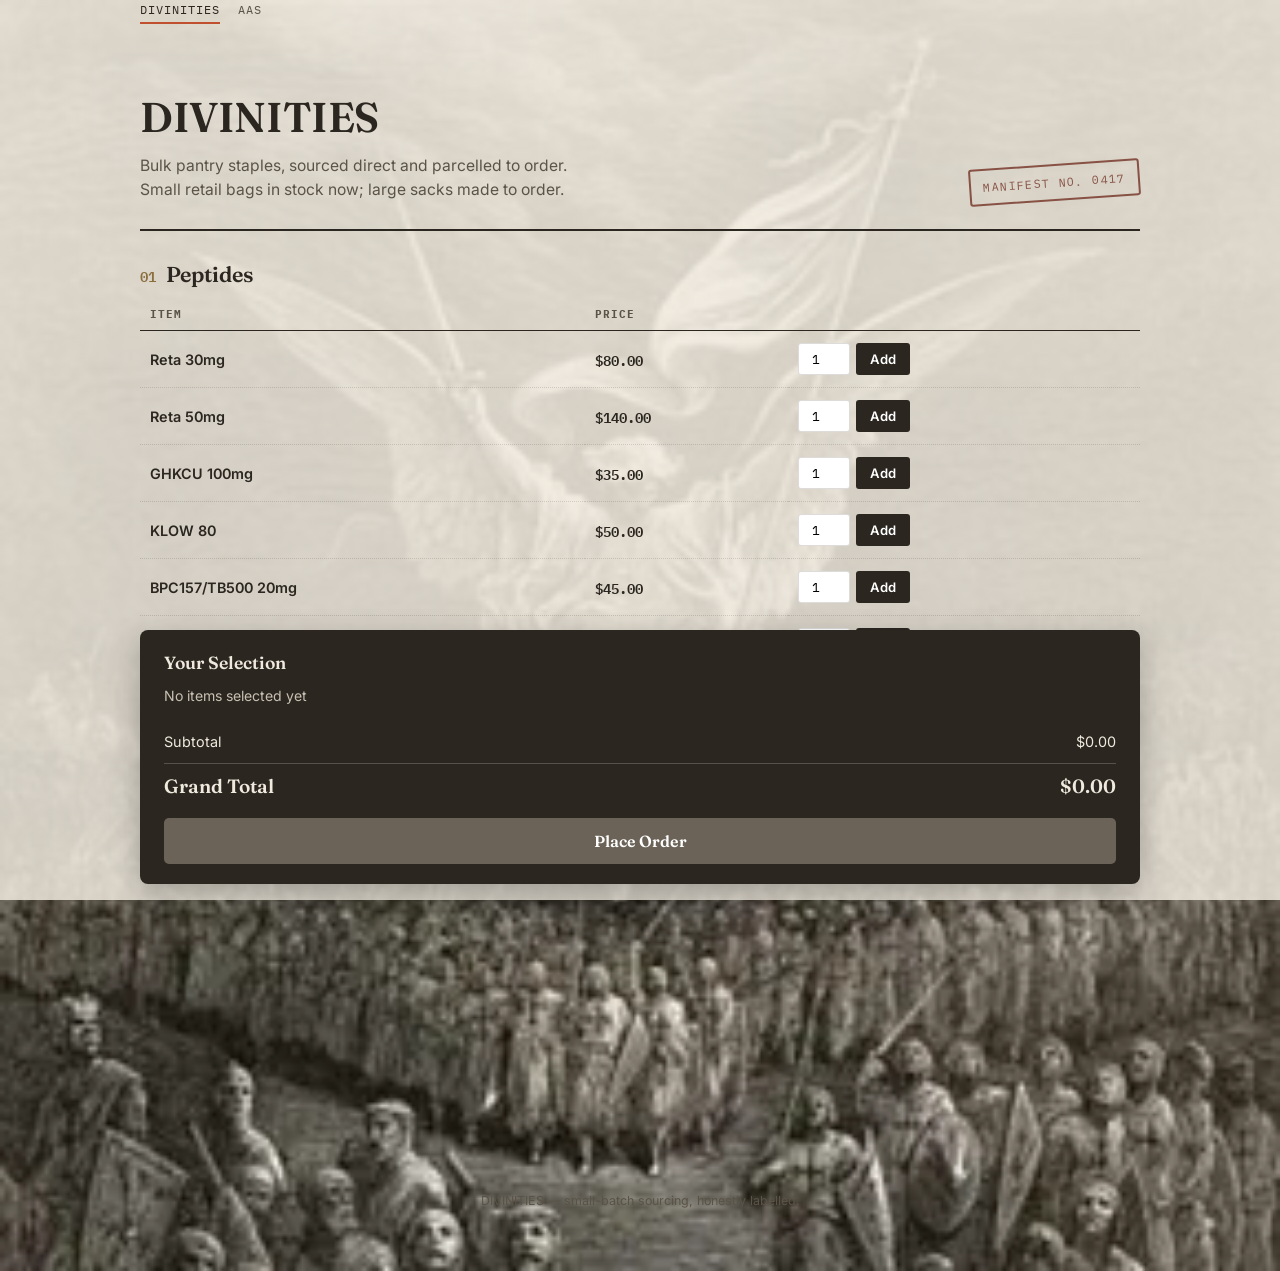
<file: index.html>
<!DOCTYPE html>
<html lang="en">
<head>
<meta charset="UTF-8">
<meta name="viewport" content="width=device-width, initial-scale=1.0">
<title>DIVINITIES — Bulk Pantry Supply</title>
<link rel="preconnect" href="https://fonts.googleapis.com">
<link href="https://fonts.googleapis.com/css2?family=Fraunces:opsz,wght@9..144,500;9..144,600;9..144,700&family=Inter:wght@400;500;600;700&family=IBM+Plex+Mono:wght@400;500;600&display=swap" rel="stylesheet">
<link rel="stylesheet" href="styles.css">
</head>
<body>
<div class="wrap">

  <nav class="sitenav">
    <a href="index.html" class="active">Divinities</a>
    <a href="aas.html">AAS</a>
  </nav>

  <header class="top">
    <div class="brandrow">
      <div>
        <h1>DIVINITIES</h1>
        <div class="tagline">Bulk pantry staples, sourced direct and parcelled to order. Small retail bags in stock now; large sacks made to order.</div>
      </div>
      <div class="stamp">manifest no. 0417</div>
    </div>
  </header>

  <section class="catalog">
    <div class="cat-head">
      <h2><span class="num">01</span> Peptides </h2>
    </div>
    <table>
      <thead>
        <tr><th>Item</th><th>Price</th><th></th></tr>
      </thead>
      <tbody id="grainsBody"></tbody>
    </table>
  </section>

  <section class="cart">
    <h2>Your Selection</h2>
    <div id="cartItems"><div class="cart-empty">No items selected yet</div></div>
    <div class="totals">
      <div class="row"><span>Subtotal</span><span id="subtotal">$0.00</span></div>
      <div class="row grand"><span>Grand Total</span><span id="grandtotal">$0.00</span></div>
    </div>
    <button class="placeorder" id="placeOrderBtn" disabled>Place Order</button>
  </section>

  <footer>DIVINITIES — small-batch sourcing, honestly labelled.</footer>
</div>

<div class="overlay" id="overlay">
  <div class="modal">
    <span class="close" id="closeModal">&times;</span>
    <h3>Complete Your Order</h3>
    <div class="small">Send your order to <b>orders@divinities.example</b></div>

    <label>Name</label>
    <input type="text" id="ordName" placeholder="Full name">
    <div class="small">* Enter your real name — orders can't be reissued.</div>

    <label>Pay with</label>
    <div class="network-opts">
      <label><input type="radio" name="network" value="USDT (TRC20)" checked> USDT · TRC20</label>
      <label><input type="radio" name="network" value="USDT (ERC20)"> USDT · ERC20</label>
      <label><input type="radio" name="network" value="BTC"> BTC</label>
      <label><input type="radio" name="network" value="Other (ask)"> Other</label>
    </div>
    <div class="small">A payment address will be sent to you within 12 hours of your order.</div>

    <label>Order Summary</label>
    <div class="summary-box" id="orderSummary"></div>

    <div class="modal-actions">
      <button class="btn-copy" id="copyDetails">Copy Order Details</button>
      <button class="btn-mail" id="mailOrder">Open Email</button>
    </div>
  </div>
</div>

<div class="toast" id="toast"></div>

<script>
const GRAINS = [
 {name:"Reta 30mg",retail:80.00},
 {name:"Reta 50mg",retail:140.00},
 {name:"GHKCU 100mg",retail:35.00},
 {name:"KLOW 80",retail:50.00},
 {name:"BPC157/TB500 20mg",retail:45.00},
 {name:"Ipamorelin",retail:25.00},
 {name:"HGH 15iu x 10",retail:160.00},
 {name:"HGH 24iu x 10",retail:210.00},
 {name:"HGH 36iu x 10",retail:260.00},
];
let cart = []; // {key, name, unitLabel, qty, unitPrice, category}

function fmt(n){ return "$" + n.toFixed(2); }

function renderGrains(){
  const body = document.getElementById('grainsBody');
  body.innerHTML = GRAINS.map((g, i) => {
    const outOfStock = g.stock <= 0;
    return `<tr>
      <td class="pname">${g.name}${outOfStock ? ' <span class="stock low">(Out of stock)</span>' : ''}</td>
      <td class="price">${fmt(g.retail)}</td>
      <td>
        <div class="qtybox">
          <input type="number" min="0" value="1" id="qty-grain-${i}" ${outOfStock?'disabled':''}>
          <button class="addbtn" ${outOfStock?'disabled':''} onclick="addGrain(${i})">Add</button>
        </div>
      </td>
    </tr>`;
  }).join('');
}

function addGrain(i){
  const qtyInput = document.getElementById(`qty-grain-${i}`);
  const qty = Math.max(0, parseInt(qtyInput.value)||0);
  if(qty <= 0) return;
  const g = GRAINS[i];
  const key = 'grain-' + i;
  const existing = cart.find(c => c.key === key);
  if(existing){ existing.qty += qty; } else {
    cart.push({key, name:g.name, unitLabel:'100g bag', qty, unitPrice:g.retail, category:'grain'});
  }
  renderCart();
}

function removeItem(key){
  cart = cart.filter(c => c.key !== key);
  renderCart();
}

function renderCart(){
  const container = document.getElementById('cartItems');
  if(cart.length === 0){
    container.innerHTML = '<div class="cart-empty">No items selected yet</div>';
  } else {
    container.innerHTML = cart.map(c => {
      const lineTotal = c.qty * c.unitPrice;
      return `<div class="cart-item">
        <span>${c.qty} × ${c.name} (${c.unitLabel})</span>
        <span>${fmt(lineTotal)} <span class="rm" onclick="removeItem('${c.key}')">remove</span></span>
      </div>`;
    }).join('');
  }

  let subtotal = 0;
  cart.forEach(c => {
    subtotal += c.qty * c.unitPrice;
  });
  document.getElementById('subtotal').textContent = fmt(subtotal);
  document.getElementById('grandtotal').textContent = fmt(subtotal);

  const btn = document.getElementById('placeOrderBtn');
  btn.disabled = subtotal <= 0;
  btn.textContent = 'Place Order';
}

function buildSummary(){
  const name = document.getElementById('ordName').value || '(name not entered)';
  const network = document.querySelector('input[name="network"]:checked').value;
  let lines = [`DIVINITIES — Order Summary`, `Name: ${name}`, `Pay via: ${network}`, ``];
  cart.forEach(c => {
    const lineTotal = c.qty * c.unitPrice;
    lines.push(`${c.qty} x ${c.name} (${c.unitLabel}) — ${fmt(lineTotal)}`);
  });
  const subtotal = cart.reduce((s,c) => s + c.qty*c.unitPrice, 0);
  lines.push('', `Total: ${fmt(subtotal)}`);
  return lines.join('\n');
}

function showToast(msg){
  const t = document.getElementById('toast');
  t.textContent = msg;
  t.classList.add('show');
  setTimeout(()=>t.classList.remove('show'), 2600);
}

document.getElementById('placeOrderBtn').addEventListener('click', () => {
  document.getElementById('orderSummary').textContent = buildSummary();
  document.getElementById('overlay').classList.add('open');
});
document.getElementById('closeModal').addEventListener('click', () => {
  document.getElementById('overlay').classList.remove('open');
});
document.querySelectorAll('input[name="network"], #ordName').forEach(el => {
  el.addEventListener('input', () => {
    document.getElementById('orderSummary').textContent = buildSummary();
  });
});
document.getElementById('copyDetails').addEventListener('click', () => {
  const text = buildSummary();
  navigator.clipboard.writeText(text).then(() => showToast('Order details copied'));
});
document.getElementById('mailOrder').addEventListener('click', () => {
  const body = encodeURIComponent(buildSummary());
  window.location.href = `mailto:orders@divinities.example?subject=New Order&body=${body}`;
});

renderGrains();
renderCart();
</script>
</body>
</html>
</file>
<file: styles.css>
:root{
    --parchment:#EFE9DE;
    --card:#FBF7EE;
    --ink:#2B2620;
    --ink-soft:#5A5347;
    --mustard:#8A6F3D;
    --olive:#5C6B4D;
    --paprika:#C1502E;
    --line: rgba(43,38,32,0.16);
    --stamp: #7A3B2E;
  }
  *{box-sizing:border-box;}
  body{
    margin:0;
    background-color:var(--parchment);
    background-image:
      linear-gradient(rgba(239,233,222,0.85), rgba(239,233,222,0.85)),
      url([data-uri]);
    background-size: cover, cover;
    background-position: center top, center top;
    background-repeat: no-repeat, no-repeat;
    background-attachment: fixed, fixed;
    color:var(--ink);
    font-family:'Inter', sans-serif;
    line-height:1.5;
    padding-bottom:60px;
  }
  .wrap{max-width:1040px; margin:0 auto; padding:0 20px;}

  header.top{
    padding:44px 0 28px;
    border-bottom:2px solid var(--ink);
    margin-bottom:28px;
  }
  .brandrow{display:flex; align-items:flex-end; justify-content:space-between; gap:20px; flex-wrap:wrap;}
  h1{
    font-family:'Fraunces', serif;
    font-weight:600;
    font-size:2.6rem;
    letter-spacing:-0.01em;
    margin:0 0 6px;
  }
  .tagline{color:var(--ink-soft); font-size:0.98rem; max-width:460px;}
  .stamp{
    font-family:'IBM Plex Mono', monospace;
    font-size:0.72rem;
    letter-spacing:0.12em;
    text-transform:uppercase;
    color:var(--stamp);
    border:2px solid var(--stamp);
    border-radius:3px;
    padding:8px 12px;
    transform:rotate(-4deg);
    white-space:nowrap;
    opacity:0.85;
  }

  section.catalog{margin-bottom:44px;}
  .cat-head{display:flex; align-items:baseline; justify-content:space-between; gap:12px; margin-bottom:6px; flex-wrap:wrap;}
  h2{
    font-family:'Fraunces', serif;
    font-weight:600;
    font-size:1.35rem;
    margin:0;
    display:flex; align-items:center; gap:10px;
  }
  h2 .num{color:var(--mustard); font-family:'IBM Plex Mono', monospace; font-size:0.9rem;}
  .cat-sub{color:var(--ink-soft); font-size:0.85rem; max-width:520px; margin:0 0 14px;}

  table{width:100%; border-collapse:collapse; font-size:0.9rem;}
  thead th{
    text-align:left;
    font-family:'IBM Plex Mono', monospace;
    font-size:0.7rem;
    text-transform:uppercase;
    letter-spacing:0.08em;
    color:var(--ink-soft);
    padding:8px 10px;
    border-bottom:1.5px solid var(--ink);
  }
  tbody tr{border-bottom:1px dotted var(--line);}
  tbody tr:hover{background:rgba(138,111,61,0.06);}
  tbody td{padding:12px 10px; vertical-align:middle;}
  .pname{font-weight:600;}
  .stock{font-family:'IBM Plex Mono', monospace; font-size:0.82rem;}
  .stock.low{color:var(--paprika);}
  .price{font-family:'IBM Plex Mono', monospace; font-weight:600;}
  .qtybox{display:flex; align-items:center; gap:6px;}
  .qtybox input{
    width:52px; padding:6px; border:1px solid var(--line); border-radius:3px;
    font-family:'IBM Plex Mono', monospace; text-align:center; background:#fff;
  }
  .addbtn{
    background:var(--ink); color:#fff; border:none; border-radius:3px;
    padding:8px 14px; font-family:'Inter'; font-weight:600; font-size:0.82rem;
    cursor:pointer;
  }
  .addbtn:hover{background:var(--paprika);}

  /* selection panel */
  .cart{
    position:sticky; bottom:16px;
    background:var(--ink); color:var(--parchment);
    border-radius:8px; padding:20px 24px;
    box-shadow:0 10px 30px rgba(0,0,0,0.25);
  }
  .cart h2{color:var(--parchment); font-size:1.1rem;}
  .cart-empty{color:#c8c1b3; font-size:0.88rem; padding:8px 0;}
  .cart-item{
    display:flex; justify-content:space-between; align-items:center;
    font-size:0.88rem; padding:7px 0; border-bottom:1px dotted rgba(255,255,255,0.15);
  }
  .cart-item .rm{color:#e7a394; cursor:pointer; font-family:'IBM Plex Mono', monospace; font-size:0.78rem;}
  .totals{margin-top:14px; font-size:0.9rem;}
  .totals .row{display:flex; justify-content:space-between; padding:3px 0;}
  .totals .grand{font-family:'Fraunces', serif; font-size:1.2rem; font-weight:600; border-top:1px solid rgba(255,255,255,0.2); margin-top:8px; padding-top:8px;}
  .placeorder{
    width:100%; margin-top:14px; padding:13px; border:none; border-radius:5px;
    background:var(--paprika); color:#fff; font-family:'Fraunces', serif; font-weight:600; font-size:1rem;
    cursor:pointer;
  }
  .placeorder:disabled{background:#6b6357; cursor:not-allowed;}

  /* modal */
  .overlay{
    display:none; position:fixed; inset:0; background:rgba(20,17,13,0.6);
    align-items:center; justify-content:center; z-index:50; padding:20px;
  }
  .overlay.open{display:flex;}
  .modal{
    background:var(--card); border-radius:8px; max-width:480px; width:100%;
    padding:28px; max-height:88vh; overflow-y:auto;
  }
  .modal h3{font-family:'Fraunces', serif; margin:0 0 4px; font-size:1.3rem;}
  .modal .close{float:right; cursor:pointer; font-size:1.3rem; color:var(--ink-soft); line-height:1;}
  .modal label{display:block; font-size:0.8rem; font-weight:600; margin:14px 0 4px;}
  .modal input, .modal select{
    width:100%; padding:9px 10px; border:1px solid var(--line); border-radius:4px;
    font-family:'Inter'; font-size:0.9rem; background:#fff;
  }
  .modal .small{font-size:0.75rem; color:var(--ink-soft); margin-top:4px;}
  .network-opts{display:grid; grid-template-columns:1fr 1fr; gap:8px; margin-top:6px;}
  .network-opts label{
    display:flex; align-items:center; gap:6px; border:1px solid var(--line); border-radius:4px;
    padding:8px 10px; font-weight:500; font-size:0.85rem; margin:0; cursor:pointer;
  }
  .network-opts input{width:auto;}
  .summary-box{
    background:#fff; border:1px solid var(--line); border-radius:4px; padding:12px;
    font-family:'IBM Plex Mono', monospace; font-size:0.78rem; white-space:pre-wrap;
    margin-top:14px; max-height:140px; overflow-y:auto;
  }
  .modal-actions{display:flex; gap:10px; margin-top:16px;}
  .modal-actions button{
    flex:1; padding:11px; border-radius:5px; border:none; font-weight:600; cursor:pointer; font-family:'Inter';
  }
  .btn-copy{background:var(--mustard); color:#fff;}
  .btn-mail{background:var(--ink); color:#fff;}
  .toast{
    position:fixed; bottom:20px; left:50%; transform:translateX(-50%);
    background:var(--olive); color:#fff; padding:10px 18px; border-radius:5px;
    font-size:0.85rem; opacity:0; transition:opacity 0.3s; pointer-events:none; z-index:60;
  }
  .toast.show{opacity:1;}
  footer{text-align:center; color:var(--ink-soft); font-size:0.78rem; margin-top:50px;}

  .sitenav{display:flex; gap:18px; margin-bottom:18px;}
  .sitenav a{
    font-family:'IBM Plex Mono', monospace;
    font-size:0.78rem;
    text-transform:uppercase;
    letter-spacing:0.08em;
    color:var(--ink-soft);
    text-decoration:none;
    padding-bottom:3px;
    border-bottom:2px solid transparent;
  }
  .sitenav a:hover{color:var(--ink);}
  .sitenav a.active{color:var(--ink); border-bottom-color:var(--paprika);}
</file>
